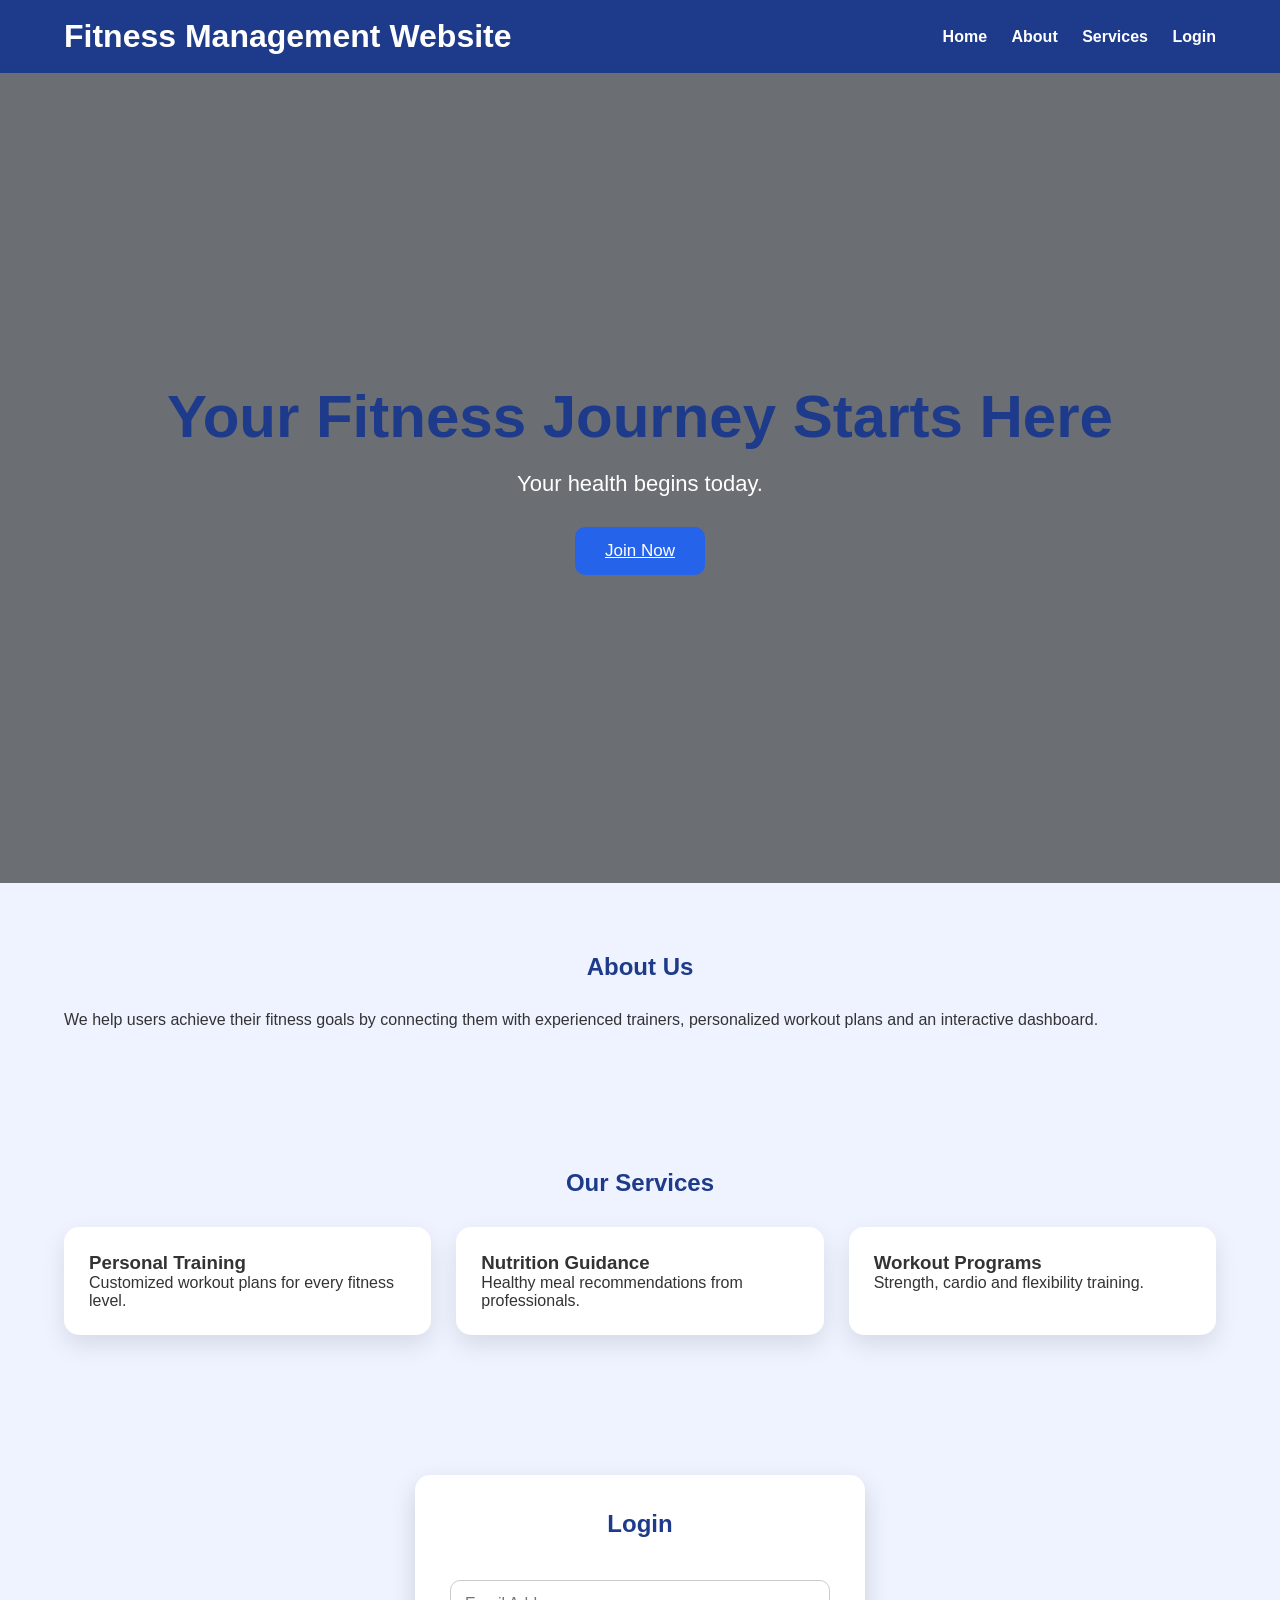
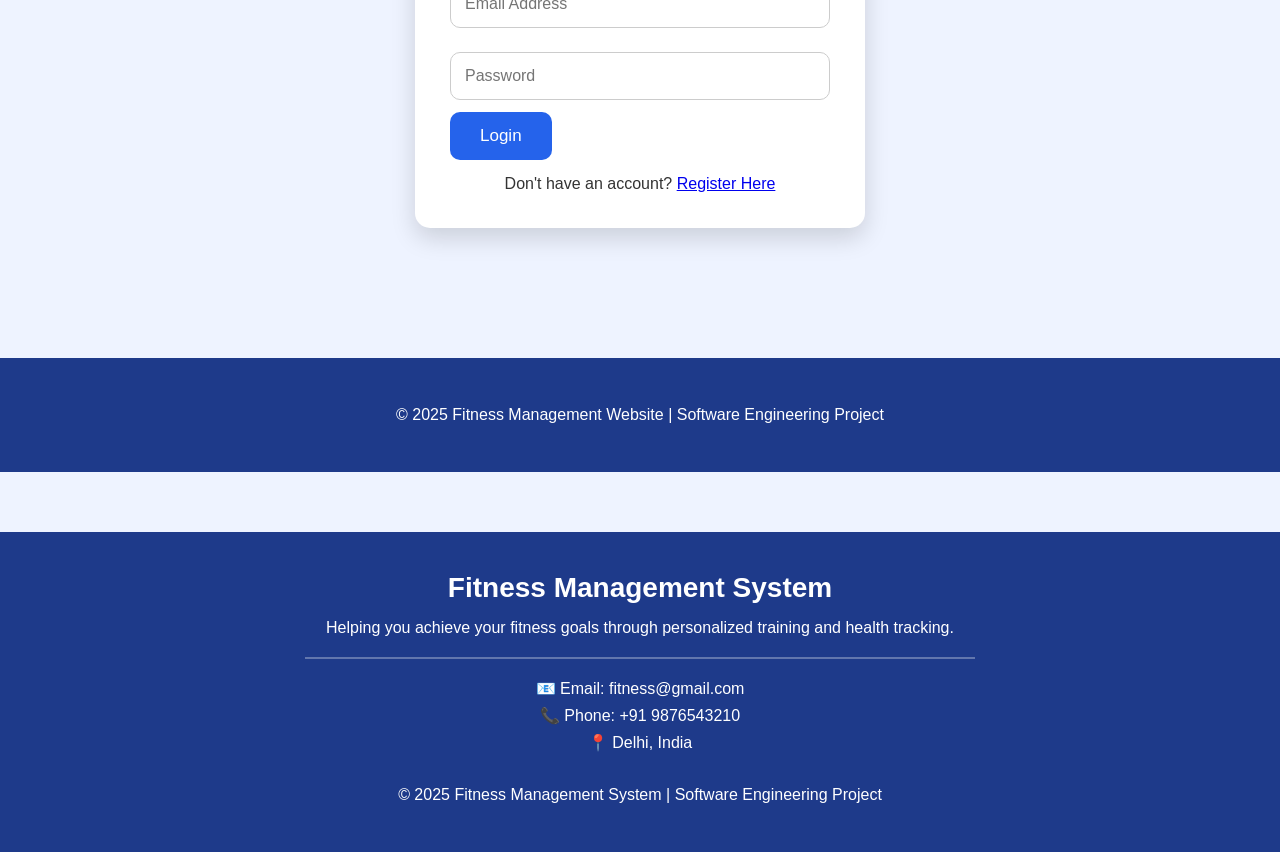
<file: index.html>
<!DOCTYPE html>
<html lang="en">

<head>
    <meta charset="UTF-8">
    <meta name="viewport" content="width=device-width, initial-scale=1.0">
    <title>Fitness Management Website</title>

    <link rel="stylesheet" href="fitness.css">
</head>

<body>

<header>

<div class="container">

<h1>Fitness Management Website</h1>

<nav>

<a href="#home">Home</a>

<a href="#about">About</a>

<a href="#services">Services</a>

<a href="#login-section">Login</a>

</nav>

</div>

</header>

<section class="hero" id="home">

<div class="hero-content">

<h2>Your Fitness Journey Starts Here</h2>

<p>Your health begins today.</p>

<a href="#login-section" class="btn">Join Now</a>

</div>

</section>

<section id="about" class="container">

<h2>About Us</h2>

<p>

We help users achieve their fitness goals by connecting them with experienced trainers,

personalized workout plans and an interactive dashboard.

</p>

</section>

<section id="services">

<div class="container">

<h2>Our Services</h2>

<div class="cards">

<div class="card">

<h3>Personal Training</h3>

<p>Customized workout plans for every fitness level.</p>

</div>

<div class="card">

<h3>Nutrition Guidance</h3>

<p>Healthy meal recommendations from professionals.</p>

</div>

<div class="card">

<h3>Workout Programs</h3>

<p>Strength, cardio and flexibility training.</p>

</div>

</div>

</div>

</section>

<section id="signup" style="display:none;">

<div class="container">

<h2>Create Account</h2>

<form onsubmit="alert('Registration Successful!'); return false;">

<input type="email" placeholder="Email" required>

<input type="password" placeholder="Password" required>

<input type="tel" placeholder="Mobile Number" required>

<button class="btn">Register</button>

</form>

</div>

</section>

<section id="login-section">

<div class="container login-box">

<h2>Login</h2>

<form onsubmit="return showDashboard()">

<input
type="text"
id="username"
placeholder="Email Address"
required>

<input
type="password"
placeholder="Password"
required>

<button class="btn">Login</button>

</form>

<p>

Don't have an account?

<a href="#" onclick="showSignup()">Register Here</a>

</p>

</div>

</section>

<footer>

<p>

© 2025 Fitness Management Website | Software Engineering Project

</p>

</footer>

<script src="fitness.js"></script>

</body>

</html>
<footer>

    <div class="container">

        <h3>Fitness Management System</h3>

        <p>Helping you achieve your fitness goals through personalized training and health tracking.</p>

        <hr>

        <p>📧 Email: fitness@gmail.com</p>

        <p>📞 Phone: +91 9876543210</p>

        <p>📍 Delhi, India</p>

        <br>

        <p>&copy; 2025 Fitness Management System | Software Engineering Project</p>

    </div>

</footer>
</file>
<file: fitness.css>
*{
    margin:0;
    padding:0;
    box-sizing:border-box;
    font-family:Arial, Helvetica, sans-serif;
}

body{

    background:#eef3ff;

    color:#333;

}

/* HEADER */

header{

    background:#1e3a8a;

    color:white;

    padding:18px 0;

    position:sticky;

    top:0;

}

.container{

    width:90%;

    max-width:1200px;

    margin:auto;

}

header .container{

    display:flex;

    justify-content:space-between;

    align-items:center;

}

nav a{

    color:white;

    text-decoration:none;

    margin-left:20px;

    font-weight:bold;

}

nav a:hover{

    color:#ffd700;

}

/* HERO */

.hero{

    height:90vh;

    background:
    linear-gradient(rgba(0,0,0,.55),rgba(0,0,0,.55)),
    url("https://images.unsplash.com/photo-1517836357463-d25dfeac3438?w=1600");

    background-size:cover;

    background-position:center;

    display:flex;

    justify-content:center;

    align-items:center;

}

.hero-content{

    text-align:center;

    color:white;

}

.hero-content h2{

    font-size:60px;

    margin-bottom:20px;

}

.hero-content p{

    font-size:22px;

    margin-bottom:30px;

}

/* BUTTON */

.btn{

    display:inline-block;

    background:#2563eb;

    color:white;

    padding:14px 30px;

    border:none;

    border-radius:10px;

    cursor:pointer;

    font-size:17px;

    transition:.3s;

}

.btn:hover{

    background:#1d4ed8;

    transform:translateY(-3px);

}

/* SECTIONS */

section{

    padding:70px 0;

}

section h2{

    text-align:center;

    color:#1e3a8a;

    margin-bottom:30px;

}

/* CARDS */

.cards{

    display:grid;

    grid-template-columns:repeat(auto-fit,minmax(250px,1fr));

    gap:25px;

}

.card{

    background:white;

    padding:25px;

    border-radius:15px;

    box-shadow:0 10px 25px rgba(0,0,0,.1);

    transition:.3s;

}

.card:hover{

    transform:translateY(-8px);

}
/* LOGIN */

.login-box{

    max-width:450px;

    margin:auto;

    background:white;

    padding:35px;

    border-radius:15px;

    box-shadow:0 10px 25px rgba(0,0,0,.15);

}

.login-box input{

    width:100%;

    padding:14px;

    margin:12px 0;

    border:1px solid #ccc;

    border-radius:10px;

    font-size:16px;

}

.login-box p{

    text-align:center;

    margin-top:15px;

}

/* SIGNUP */

#signup{

    max-width:500px;

    margin:auto;

}

#signup input{

    width:100%;

    padding:14px;

    margin:12px 0;

    border:1px solid #ccc;

    border-radius:10px;

}

/* DASHBOARD */

.dashboard{

    padding:50px 0;

    min-height:100vh;

}

.dashboard-title{

    text-align:center;

    font-size:42px;

    color:#1e3a8a;

    margin-bottom:10px;

}

.dashboard-subtitle{

    text-align:center;

    color:#666;

    margin-bottom:35px;

    font-size:18px;

}

.dashboard form{

    max-width:850px;

    margin:auto;

    background:white;

    padding:35px;

    border-radius:18px;

    box-shadow:0 12px 30px rgba(0,0,0,.12);

}

.dashboard input,

.dashboard select{

    width:100%;

    padding:14px;

    margin:12px 0;

    border-radius:10px;

    border:1px solid #ccc;

    font-size:16px;

}

/* TRAINER PROFILE */

#trainer-profile{

    display:none;

    margin-top:30px;

    text-align:center;

    background:#f8f9ff;

    padding:25px;

    border-radius:15px;

    border:1px solid #dbe4ff;

}

#trainer-profile img{

    width:220px;

    height:220px;

    object-fit:cover;

    border-radius:50%;

    border:5px solid #2563eb;

    margin-bottom:20px;

}

#trainer-name{

    color:#1e3a8a;

    font-size:30px;

    margin-bottom:15px;

}

#trainer-description{

    line-height:1.8;

    margin-bottom:20px;

}

/* RESULT CARD */

.result-card{

    margin-top:35px;

    background:#eef4ff;

    padding:25px;

    border-radius:15px;

    border-left:6px solid #2563eb;

}

.result-card h2{

    color:#1e3a8a;

    margin-bottom:15px;

}

.result-card p{

    margin:12px 0;

    font-size:17px;

}

/* STAR RATING */

.rating{

    margin-top:15px;

}

.star{

    font-size:38px;

    cursor:pointer;

    color:#ccc;

    transition:.3s;

    margin:0 4px;

}

.star:hover{

    color:gold;

    transform:scale(1.2);

}

/* FOOTER */

footer{

    background:#1e3a8a;

    color:white;

    text-align:center;

    padding:20px;

    margin-top:60px;

}

/* RESPONSIVE */

@media(max-width:768px){

    header .container{

        flex-direction:column;

    }

    nav{

        margin-top:15px;

    }

    nav a{

        display:inline-block;

        margin:10px;

    }

    .hero-content h2{

        font-size:38px;

    }

    .dashboard form{

        padding:20px;

    }

    #trainer-profile img{

        width:170px;

        height:170px;

    }

}
footer{

    background:#1e3a8a;

    color:white;

    text-align:center;

    padding:40px 20px;

    margin-top:60px;

}

footer h3{

    margin-bottom:15px;

    font-size:28px;

}

footer p{

    margin:8px 0;

    font-size:16px;

}

footer hr{

    width:60%;

    margin:20px auto;

    border:1px solid rgba(255,255,255,0.3);

}
</file>
